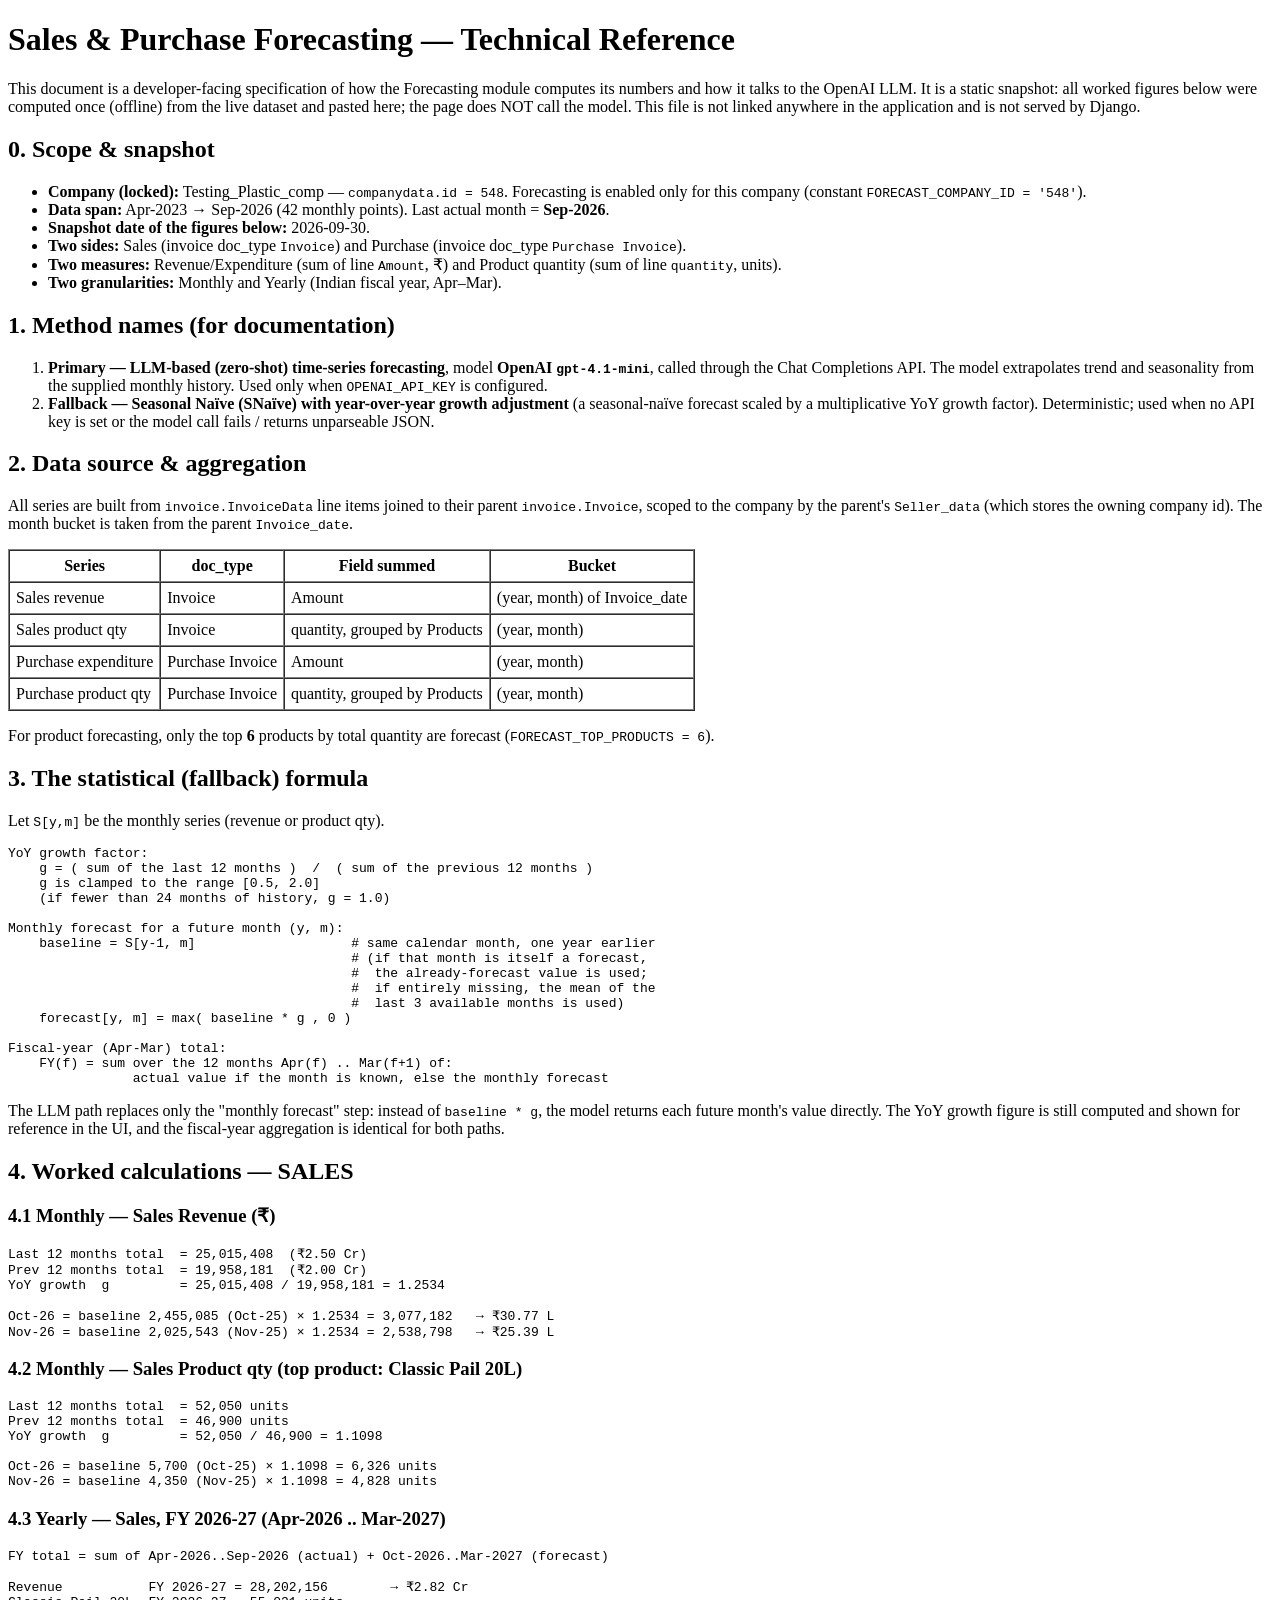
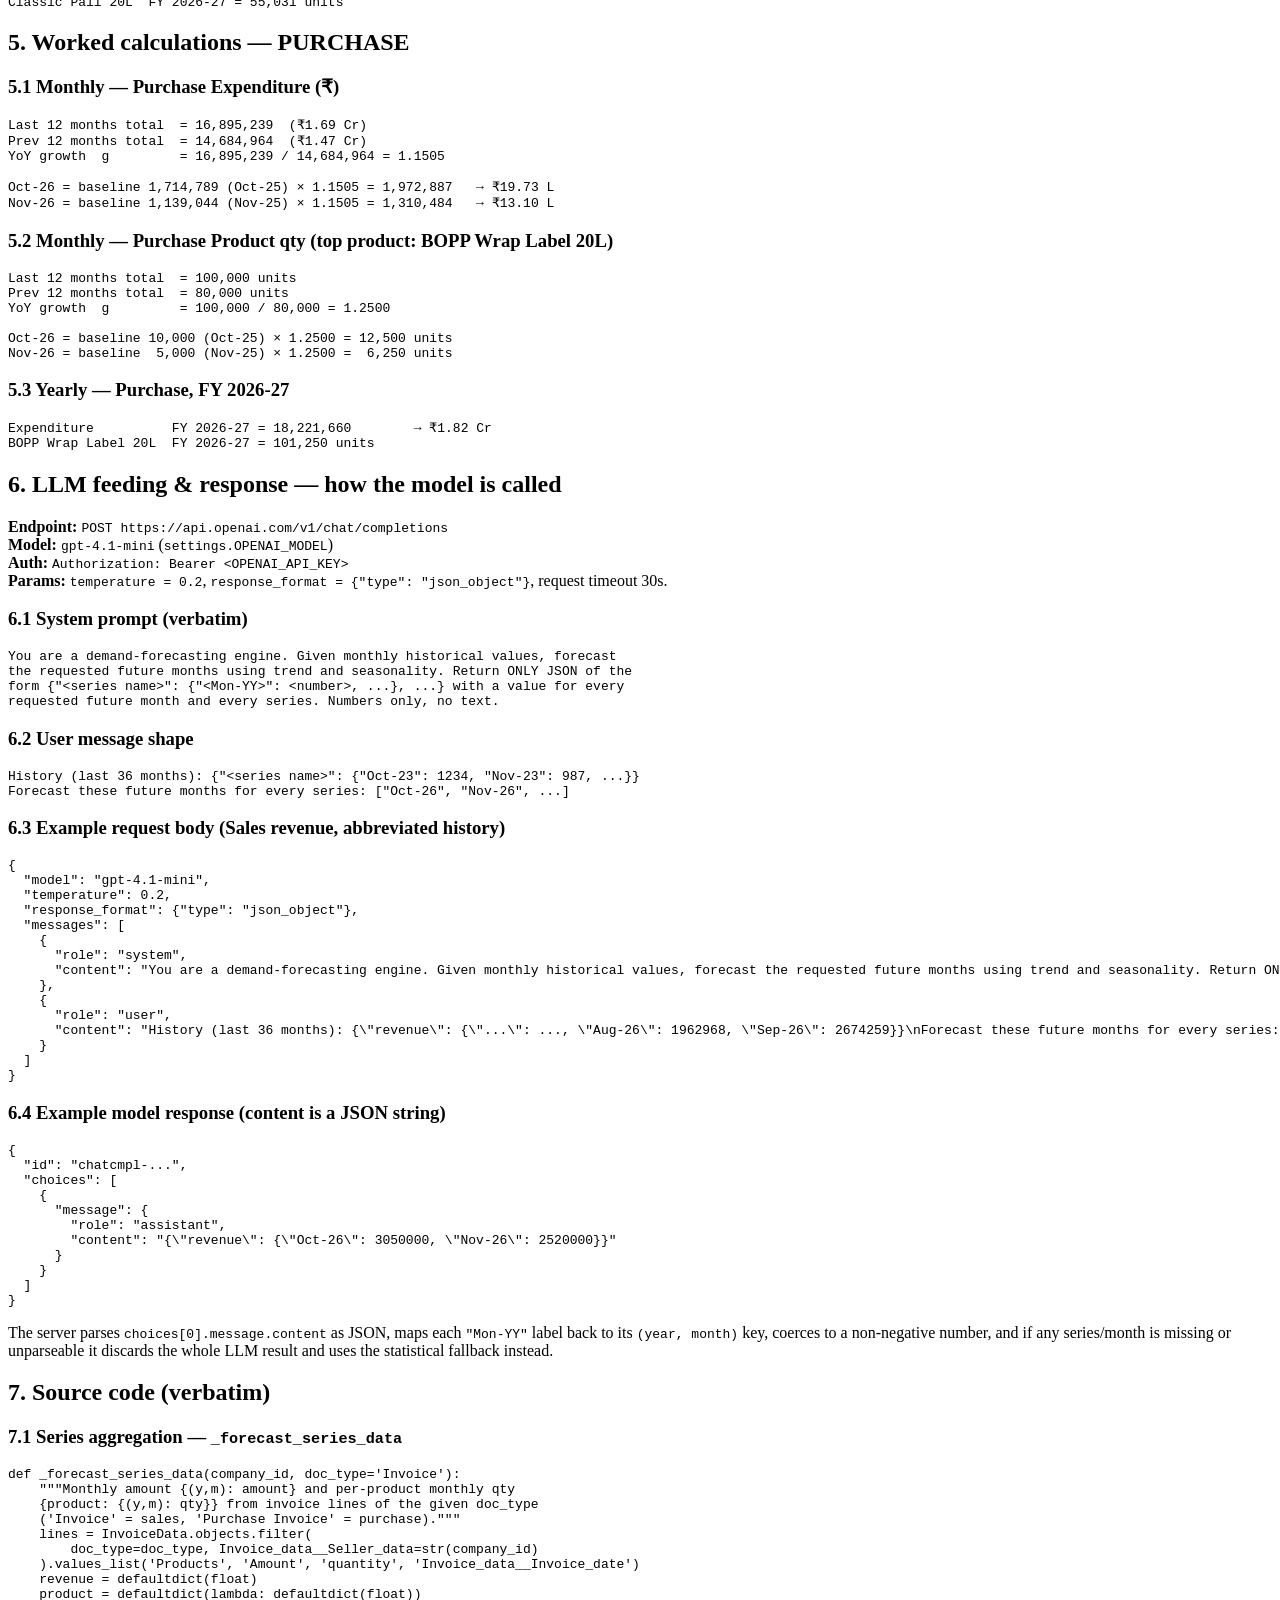
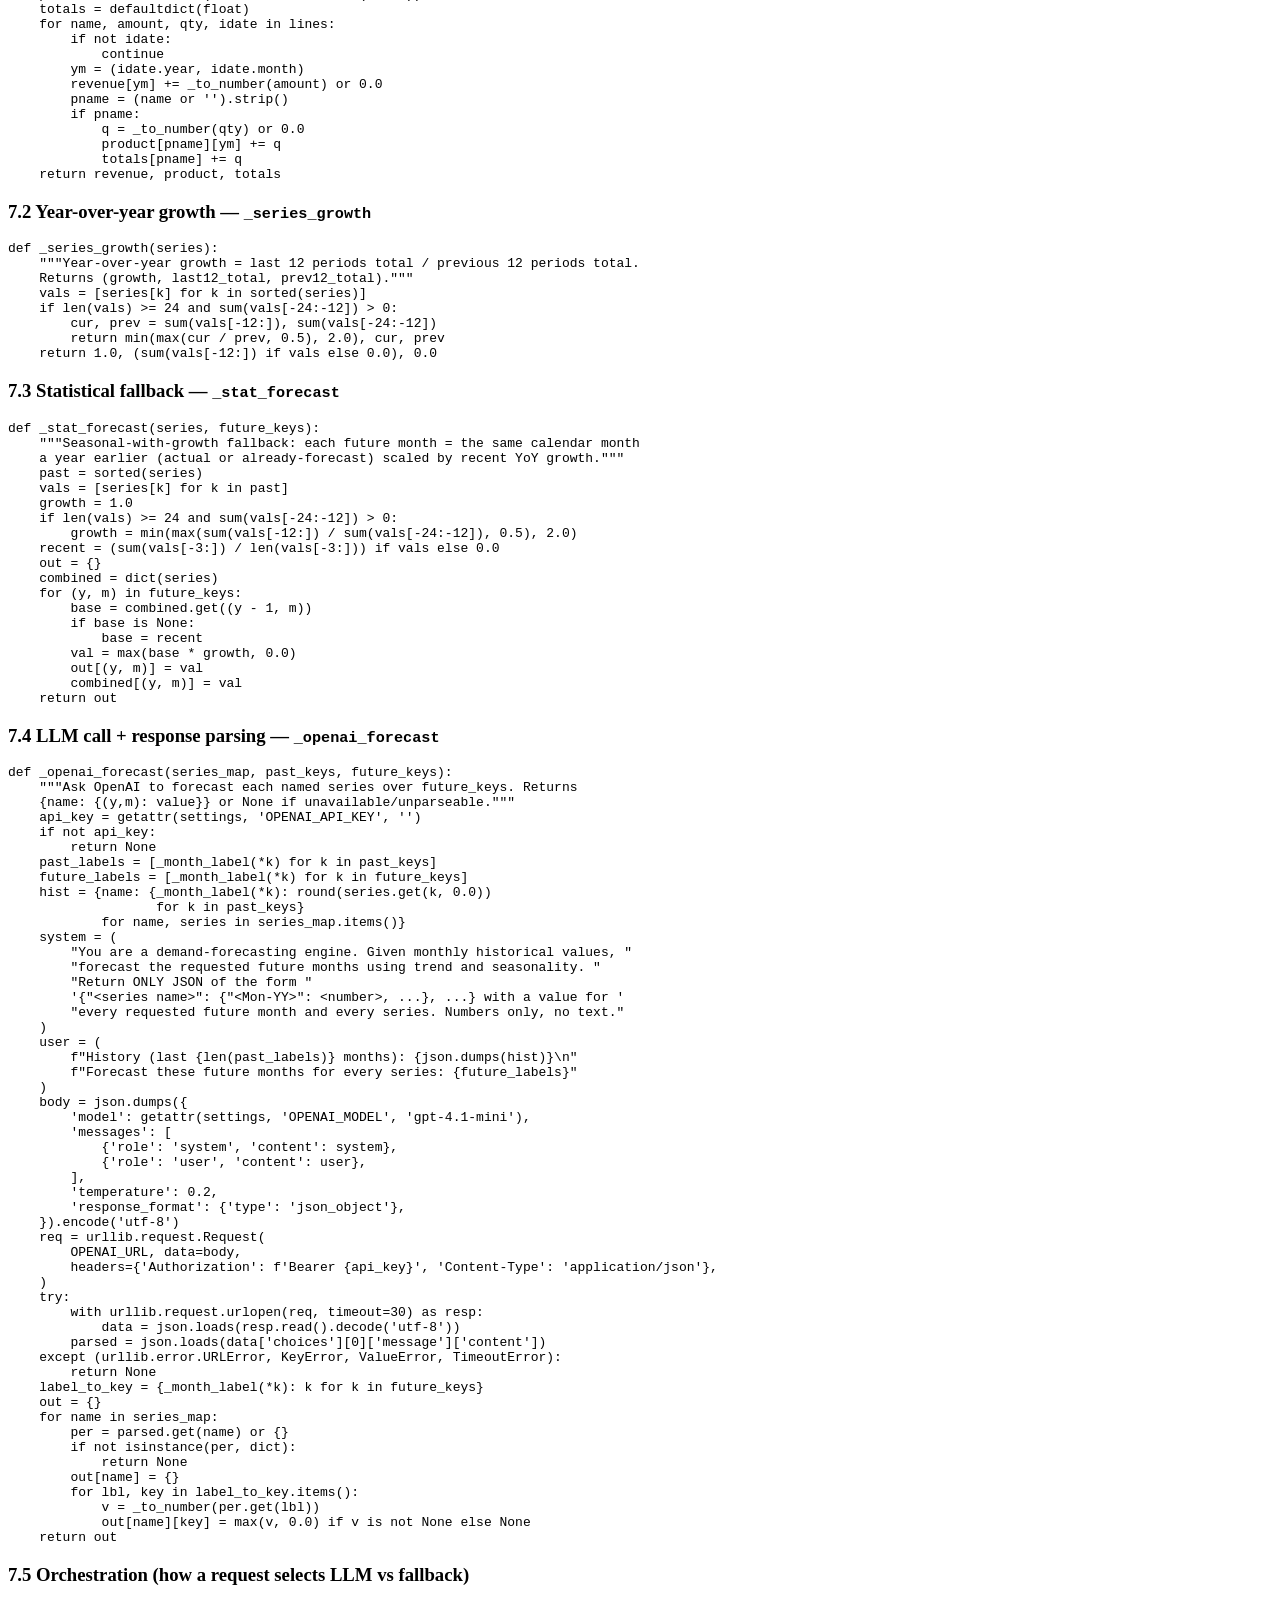
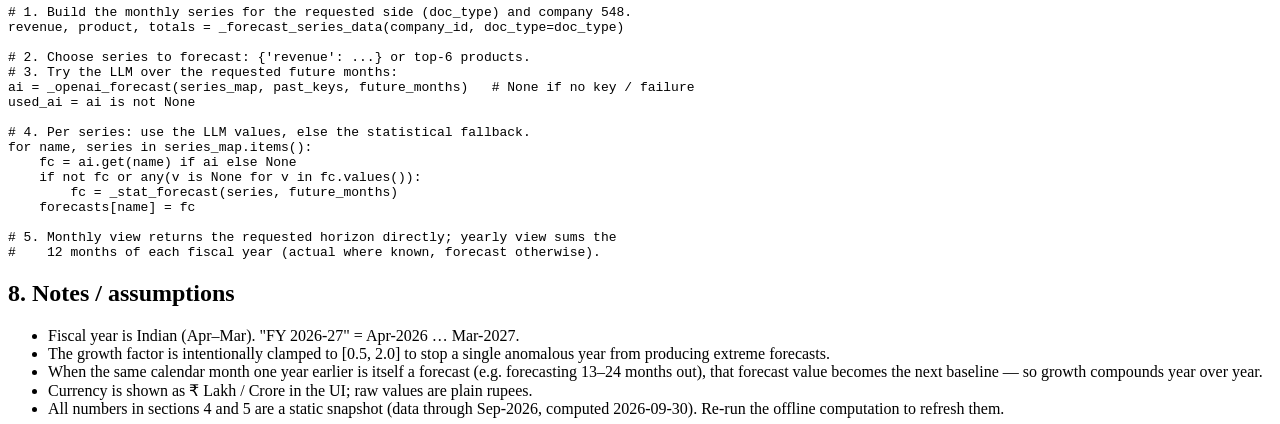
<file: calculation.html>
<!doctype html>
<html lang="en">
<head>
<meta charset="utf-8">
<title>Sales &amp; Purchase Forecasting — Calculation &amp; Implementation Reference</title>
</head>
<body>

<h1>Sales &amp; Purchase Forecasting — Technical Reference</h1>

<p>
This document is a developer-facing specification of how the Forecasting module
computes its numbers and how it talks to the OpenAI LLM. It is a static snapshot:
all worked figures below were computed once (offline) from the live dataset and
pasted here; the page does NOT call the model. This file is not linked anywhere
in the application and is not served by Django.
</p>

<h2>0. Scope &amp; snapshot</h2>
<ul>
<li><b>Company (locked):</b> Testing_Plastic_comp — <code>companydata.id = 548</code>. Forecasting is enabled only for this company (constant <code>FORECAST_COMPANY_ID = '548'</code>).</li>
<li><b>Data span:</b> Apr-2023 &rarr; Sep-2026 (42 monthly points). Last actual month = <b>Sep-2026</b>.</li>
<li><b>Snapshot date of the figures below:</b> 2026-09-30.</li>
<li><b>Two sides:</b> Sales (invoice doc_type <code>Invoice</code>) and Purchase (invoice doc_type <code>Purchase Invoice</code>).</li>
<li><b>Two measures:</b> Revenue/Expenditure (sum of line <code>Amount</code>, ₹) and Product quantity (sum of line <code>quantity</code>, units).</li>
<li><b>Two granularities:</b> Monthly and Yearly (Indian fiscal year, Apr&ndash;Mar).</li>
</ul>

<h2>1. Method names (for documentation)</h2>
<ol>
<li><b>Primary — LLM-based (zero-shot) time-series forecasting</b>, model <b>OpenAI <code>gpt-4.1-mini</code></b>, called through the Chat Completions API. The model extrapolates trend and seasonality from the supplied monthly history. Used only when <code>OPENAI_API_KEY</code> is configured.</li>
<li><b>Fallback — Seasonal Naïve (SNaïve) with year-over-year growth adjustment</b> (a seasonal-naïve forecast scaled by a multiplicative YoY growth factor). Deterministic; used when no API key is set or the model call fails / returns unparseable JSON.</li>
</ol>

<h2>2. Data source &amp; aggregation</h2>
<p>
All series are built from <code>invoice.InvoiceData</code> line items joined to their
parent <code>invoice.Invoice</code>, scoped to the company by the parent's
<code>Seller_data</code> (which stores the owning company id). The month bucket is
taken from the parent <code>Invoice_date</code>.
</p>
<table border="1" cellpadding="6" cellspacing="0">
<tr><th>Series</th><th>doc_type</th><th>Field summed</th><th>Bucket</th></tr>
<tr><td>Sales revenue</td><td>Invoice</td><td>Amount</td><td>(year, month) of Invoice_date</td></tr>
<tr><td>Sales product qty</td><td>Invoice</td><td>quantity, grouped by Products</td><td>(year, month)</td></tr>
<tr><td>Purchase expenditure</td><td>Purchase Invoice</td><td>Amount</td><td>(year, month)</td></tr>
<tr><td>Purchase product qty</td><td>Purchase Invoice</td><td>quantity, grouped by Products</td><td>(year, month)</td></tr>
</table>
<p>For product forecasting, only the top <b>6</b> products by total quantity are forecast (<code>FORECAST_TOP_PRODUCTS = 6</code>).</p>

<h2>3. The statistical (fallback) formula</h2>
<p>Let <code>S[y,m]</code> be the monthly series (revenue or product qty).</p>
<pre>
YoY growth factor:
    g = ( sum of the last 12 months )  /  ( sum of the previous 12 months )
    g is clamped to the range [0.5, 2.0]
    (if fewer than 24 months of history, g = 1.0)

Monthly forecast for a future month (y, m):
    baseline = S[y-1, m]                    # same calendar month, one year earlier
                                            # (if that month is itself a forecast,
                                            #  the already-forecast value is used;
                                            #  if entirely missing, the mean of the
                                            #  last 3 available months is used)
    forecast[y, m] = max( baseline * g , 0 )

Fiscal-year (Apr-Mar) total:
    FY(f) = sum over the 12 months Apr(f) .. Mar(f+1) of:
                actual value if the month is known, else the monthly forecast
</pre>
<p>
The LLM path replaces only the "monthly forecast" step: instead of
<code>baseline * g</code>, the model returns each future month's value directly.
The YoY growth figure is still computed and shown for reference in the UI, and
the fiscal-year aggregation is identical for both paths.
</p>

<h2>4. Worked calculations — SALES</h2>

<h3>4.1 Monthly — Sales Revenue (₹)</h3>
<pre>
Last 12 months total  = 25,015,408  (₹2.50 Cr)
Prev 12 months total  = 19,958,181  (₹2.00 Cr)
YoY growth  g         = 25,015,408 / 19,958,181 = 1.2534

Oct-26 = baseline 2,455,085 (Oct-25) × 1.2534 = 3,077,182   → ₹30.77 L
Nov-26 = baseline 2,025,543 (Nov-25) × 1.2534 = 2,538,798   → ₹25.39 L
</pre>

<h3>4.2 Monthly — Sales Product qty (top product: Classic Pail 20L)</h3>
<pre>
Last 12 months total  = 52,050 units
Prev 12 months total  = 46,900 units
YoY growth  g         = 52,050 / 46,900 = 1.1098

Oct-26 = baseline 5,700 (Oct-25) × 1.1098 = 6,326 units
Nov-26 = baseline 4,350 (Nov-25) × 1.1098 = 4,828 units
</pre>

<h3>4.3 Yearly — Sales, FY 2026-27 (Apr-2026 .. Mar-2027)</h3>
<pre>
FY total = sum of Apr-2026..Sep-2026 (actual) + Oct-2026..Mar-2027 (forecast)

Revenue           FY 2026-27 = 28,202,156        → ₹2.82 Cr
Classic Pail 20L  FY 2026-27 = 55,031 units
</pre>

<h2>5. Worked calculations — PURCHASE</h2>

<h3>5.1 Monthly — Purchase Expenditure (₹)</h3>
<pre>
Last 12 months total  = 16,895,239  (₹1.69 Cr)
Prev 12 months total  = 14,684,964  (₹1.47 Cr)
YoY growth  g         = 16,895,239 / 14,684,964 = 1.1505

Oct-26 = baseline 1,714,789 (Oct-25) × 1.1505 = 1,972,887   → ₹19.73 L
Nov-26 = baseline 1,139,044 (Nov-25) × 1.1505 = 1,310,484   → ₹13.10 L
</pre>

<h3>5.2 Monthly — Purchase Product qty (top product: BOPP Wrap Label 20L)</h3>
<pre>
Last 12 months total  = 100,000 units
Prev 12 months total  = 80,000 units
YoY growth  g         = 100,000 / 80,000 = 1.2500

Oct-26 = baseline 10,000 (Oct-25) × 1.2500 = 12,500 units
Nov-26 = baseline  5,000 (Nov-25) × 1.2500 =  6,250 units
</pre>

<h3>5.3 Yearly — Purchase, FY 2026-27</h3>
<pre>
Expenditure          FY 2026-27 = 18,221,660        → ₹1.82 Cr
BOPP Wrap Label 20L  FY 2026-27 = 101,250 units
</pre>

<h2>6. LLM feeding &amp; response — how the model is called</h2>

<p><b>Endpoint:</b> <code>POST https://api.openai.com/v1/chat/completions</code><br>
<b>Model:</b> <code>gpt-4.1-mini</code> (<code>settings.OPENAI_MODEL</code>)<br>
<b>Auth:</b> <code>Authorization: Bearer &lt;OPENAI_API_KEY&gt;</code><br>
<b>Params:</b> <code>temperature = 0.2</code>, <code>response_format = {"type": "json_object"}</code>, request timeout 30s.</p>

<h3>6.1 System prompt (verbatim)</h3>
<pre>
You are a demand-forecasting engine. Given monthly historical values, forecast
the requested future months using trend and seasonality. Return ONLY JSON of the
form {"&lt;series name&gt;": {"&lt;Mon-YY&gt;": &lt;number&gt;, ...}, ...} with a value for every
requested future month and every series. Numbers only, no text.
</pre>

<h3>6.2 User message shape</h3>
<pre>
History (last 36 months): {"&lt;series name&gt;": {"Oct-23": 1234, "Nov-23": 987, ...}}
Forecast these future months for every series: ["Oct-26", "Nov-26", ...]
</pre>

<h3>6.3 Example request body (Sales revenue, abbreviated history)</h3>
<pre>
{
  "model": "gpt-4.1-mini",
  "temperature": 0.2,
  "response_format": {"type": "json_object"},
  "messages": [
    {
      "role": "system",
      "content": "You are a demand-forecasting engine. Given monthly historical values, forecast the requested future months using trend and seasonality. Return ONLY JSON ... Numbers only, no text."
    },
    {
      "role": "user",
      "content": "History (last 36 months): {\"revenue\": {\"...\": ..., \"Aug-26\": 1962968, \"Sep-26\": 2674259}}\nForecast these future months for every series: [\"Oct-26\", \"Nov-26\"]"
    }
  ]
}
</pre>

<h3>6.4 Example model response (content is a JSON string)</h3>
<pre>
{
  "id": "chatcmpl-...",
  "choices": [
    {
      "message": {
        "role": "assistant",
        "content": "{\"revenue\": {\"Oct-26\": 3050000, \"Nov-26\": 2520000}}"
      }
    }
  ]
}
</pre>
<p>
The server parses <code>choices[0].message.content</code> as JSON, maps each
<code>"Mon-YY"</code> label back to its <code>(year, month)</code> key, coerces to a
non-negative number, and if any series/month is missing or unparseable it discards
the whole LLM result and uses the statistical fallback instead.
</p>

<h2>7. Source code (verbatim)</h2>

<h3>7.1 Series aggregation — <code>_forecast_series_data</code></h3>
<pre>
def _forecast_series_data(company_id, doc_type='Invoice'):
    """Monthly amount {(y,m): amount} and per-product monthly qty
    {product: {(y,m): qty}} from invoice lines of the given doc_type
    ('Invoice' = sales, 'Purchase Invoice' = purchase)."""
    lines = InvoiceData.objects.filter(
        doc_type=doc_type, Invoice_data__Seller_data=str(company_id)
    ).values_list('Products', 'Amount', 'quantity', 'Invoice_data__Invoice_date')
    revenue = defaultdict(float)
    product = defaultdict(lambda: defaultdict(float))
    totals = defaultdict(float)
    for name, amount, qty, idate in lines:
        if not idate:
            continue
        ym = (idate.year, idate.month)
        revenue[ym] += _to_number(amount) or 0.0
        pname = (name or '').strip()
        if pname:
            q = _to_number(qty) or 0.0
            product[pname][ym] += q
            totals[pname] += q
    return revenue, product, totals
</pre>

<h3>7.2 Year-over-year growth — <code>_series_growth</code></h3>
<pre>
def _series_growth(series):
    """Year-over-year growth = last 12 periods total / previous 12 periods total.
    Returns (growth, last12_total, prev12_total)."""
    vals = [series[k] for k in sorted(series)]
    if len(vals) &gt;= 24 and sum(vals[-24:-12]) &gt; 0:
        cur, prev = sum(vals[-12:]), sum(vals[-24:-12])
        return min(max(cur / prev, 0.5), 2.0), cur, prev
    return 1.0, (sum(vals[-12:]) if vals else 0.0), 0.0
</pre>

<h3>7.3 Statistical fallback — <code>_stat_forecast</code></h3>
<pre>
def _stat_forecast(series, future_keys):
    """Seasonal-with-growth fallback: each future month = the same calendar month
    a year earlier (actual or already-forecast) scaled by recent YoY growth."""
    past = sorted(series)
    vals = [series[k] for k in past]
    growth = 1.0
    if len(vals) &gt;= 24 and sum(vals[-24:-12]) &gt; 0:
        growth = min(max(sum(vals[-12:]) / sum(vals[-24:-12]), 0.5), 2.0)
    recent = (sum(vals[-3:]) / len(vals[-3:])) if vals else 0.0
    out = {}
    combined = dict(series)
    for (y, m) in future_keys:
        base = combined.get((y - 1, m))
        if base is None:
            base = recent
        val = max(base * growth, 0.0)
        out[(y, m)] = val
        combined[(y, m)] = val
    return out
</pre>

<h3>7.4 LLM call + response parsing — <code>_openai_forecast</code></h3>
<pre>
def _openai_forecast(series_map, past_keys, future_keys):
    """Ask OpenAI to forecast each named series over future_keys. Returns
    {name: {(y,m): value}} or None if unavailable/unparseable."""
    api_key = getattr(settings, 'OPENAI_API_KEY', '')
    if not api_key:
        return None
    past_labels = [_month_label(*k) for k in past_keys]
    future_labels = [_month_label(*k) for k in future_keys]
    hist = {name: {_month_label(*k): round(series.get(k, 0.0))
                   for k in past_keys}
            for name, series in series_map.items()}
    system = (
        "You are a demand-forecasting engine. Given monthly historical values, "
        "forecast the requested future months using trend and seasonality. "
        "Return ONLY JSON of the form "
        '{"&lt;series name&gt;": {"&lt;Mon-YY&gt;": &lt;number&gt;, ...}, ...} with a value for '
        "every requested future month and every series. Numbers only, no text."
    )
    user = (
        f"History (last {len(past_labels)} months): {json.dumps(hist)}\n"
        f"Forecast these future months for every series: {future_labels}"
    )
    body = json.dumps({
        'model': getattr(settings, 'OPENAI_MODEL', 'gpt-4.1-mini'),
        'messages': [
            {'role': 'system', 'content': system},
            {'role': 'user', 'content': user},
        ],
        'temperature': 0.2,
        'response_format': {'type': 'json_object'},
    }).encode('utf-8')
    req = urllib.request.Request(
        OPENAI_URL, data=body,
        headers={'Authorization': f'Bearer {api_key}', 'Content-Type': 'application/json'},
    )
    try:
        with urllib.request.urlopen(req, timeout=30) as resp:
            data = json.loads(resp.read().decode('utf-8'))
        parsed = json.loads(data['choices'][0]['message']['content'])
    except (urllib.error.URLError, KeyError, ValueError, TimeoutError):
        return None
    label_to_key = {_month_label(*k): k for k in future_keys}
    out = {}
    for name in series_map:
        per = parsed.get(name) or {}
        if not isinstance(per, dict):
            return None
        out[name] = {}
        for lbl, key in label_to_key.items():
            v = _to_number(per.get(lbl))
            out[name][key] = max(v, 0.0) if v is not None else None
    return out
</pre>

<h3>7.5 Orchestration (how a request selects LLM vs fallback)</h3>
<pre>
# 1. Build the monthly series for the requested side (doc_type) and company 548.
revenue, product, totals = _forecast_series_data(company_id, doc_type=doc_type)

# 2. Choose series to forecast: {'revenue': ...} or top-6 products.
# 3. Try the LLM over the requested future months:
ai = _openai_forecast(series_map, past_keys, future_months)   # None if no key / failure
used_ai = ai is not None

# 4. Per series: use the LLM values, else the statistical fallback.
for name, series in series_map.items():
    fc = ai.get(name) if ai else None
    if not fc or any(v is None for v in fc.values()):
        fc = _stat_forecast(series, future_months)
    forecasts[name] = fc

# 5. Monthly view returns the requested horizon directly; yearly view sums the
#    12 months of each fiscal year (actual where known, forecast otherwise).
</pre>

<h2>8. Notes / assumptions</h2>
<ul>
<li>Fiscal year is Indian (Apr&ndash;Mar). "FY 2026-27" = Apr-2026 &hellip; Mar-2027.</li>
<li>The growth factor is intentionally clamped to [0.5, 2.0] to stop a single anomalous year from producing extreme forecasts.</li>
<li>When the same calendar month one year earlier is itself a forecast (e.g. forecasting 13&ndash;24 months out), that forecast value becomes the next baseline — so growth compounds year over year.</li>
<li>Currency is shown as ₹ Lakh / Crore in the UI; raw values are plain rupees.</li>
<li>All numbers in sections 4 and 5 are a static snapshot (data through Sep-2026, computed 2026-09-30). Re-run the offline computation to refresh them.</li>
</ul>

</body>
</html>
</file>
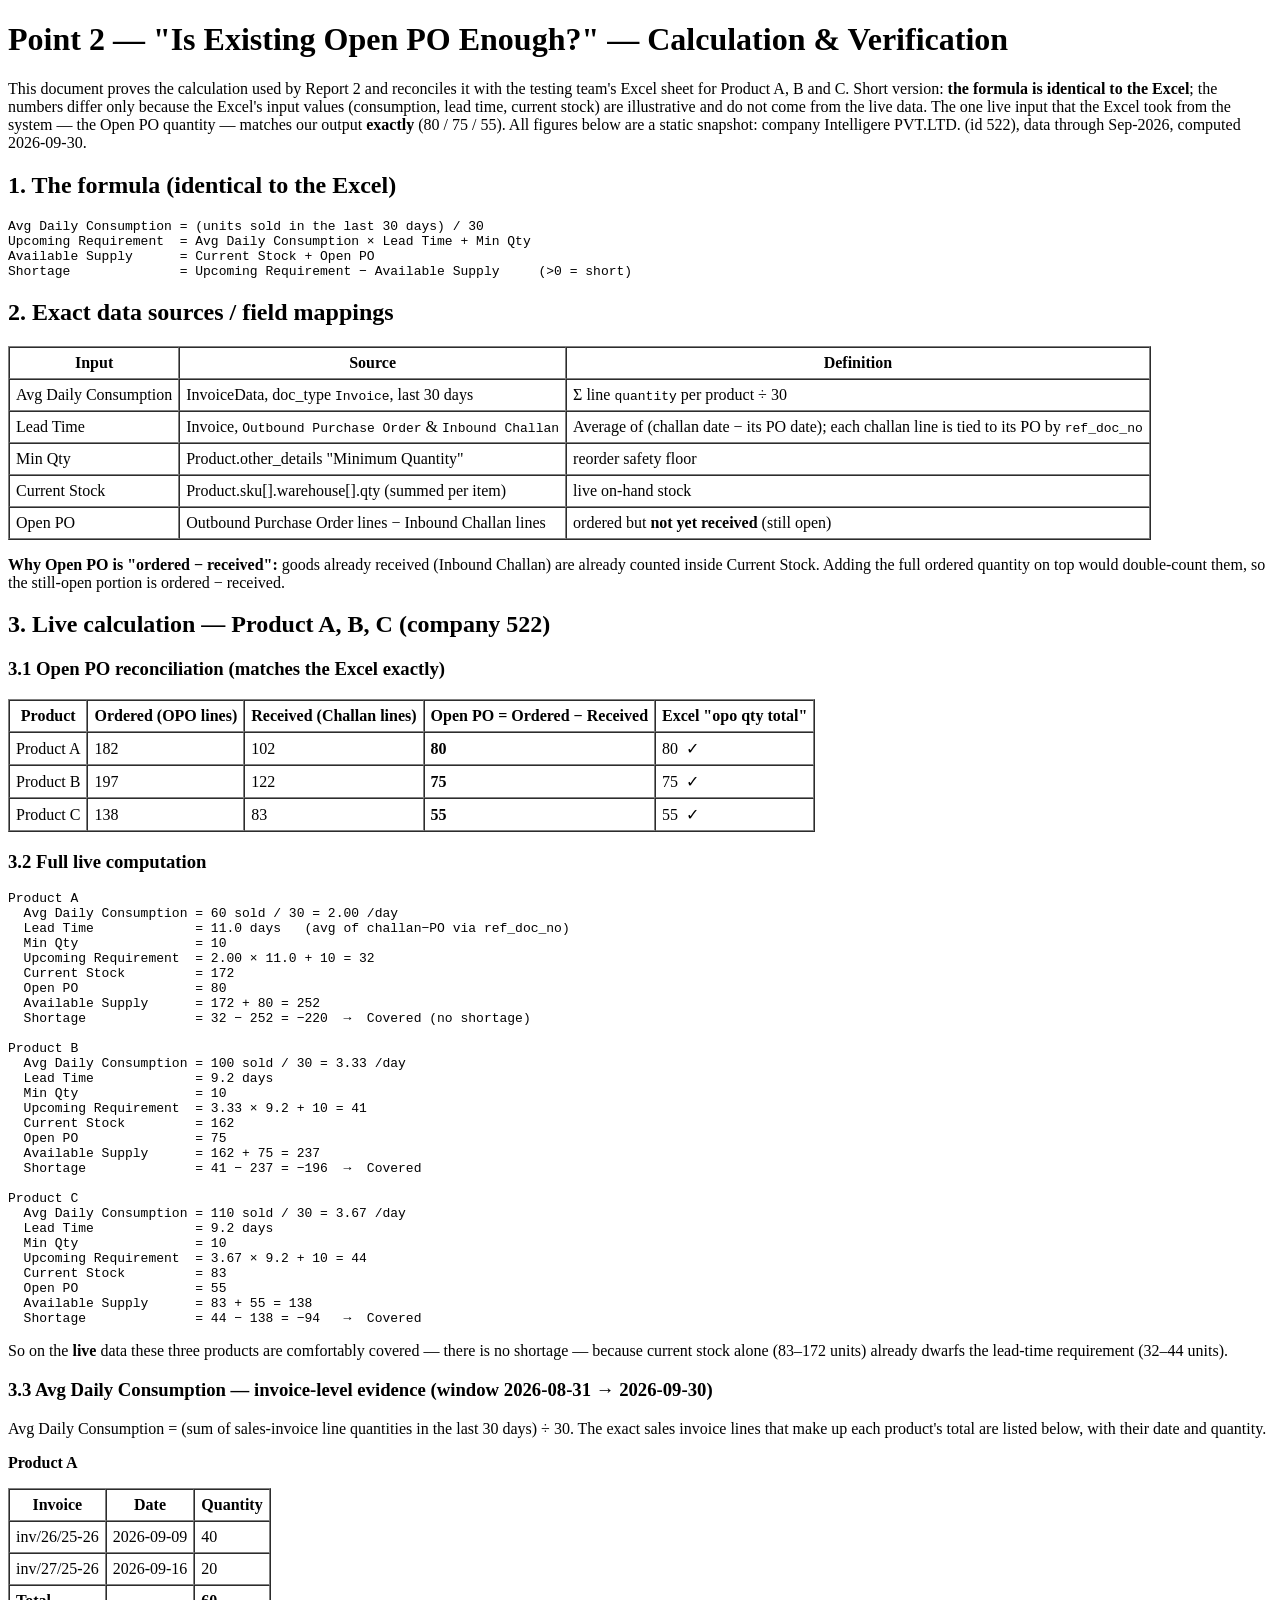
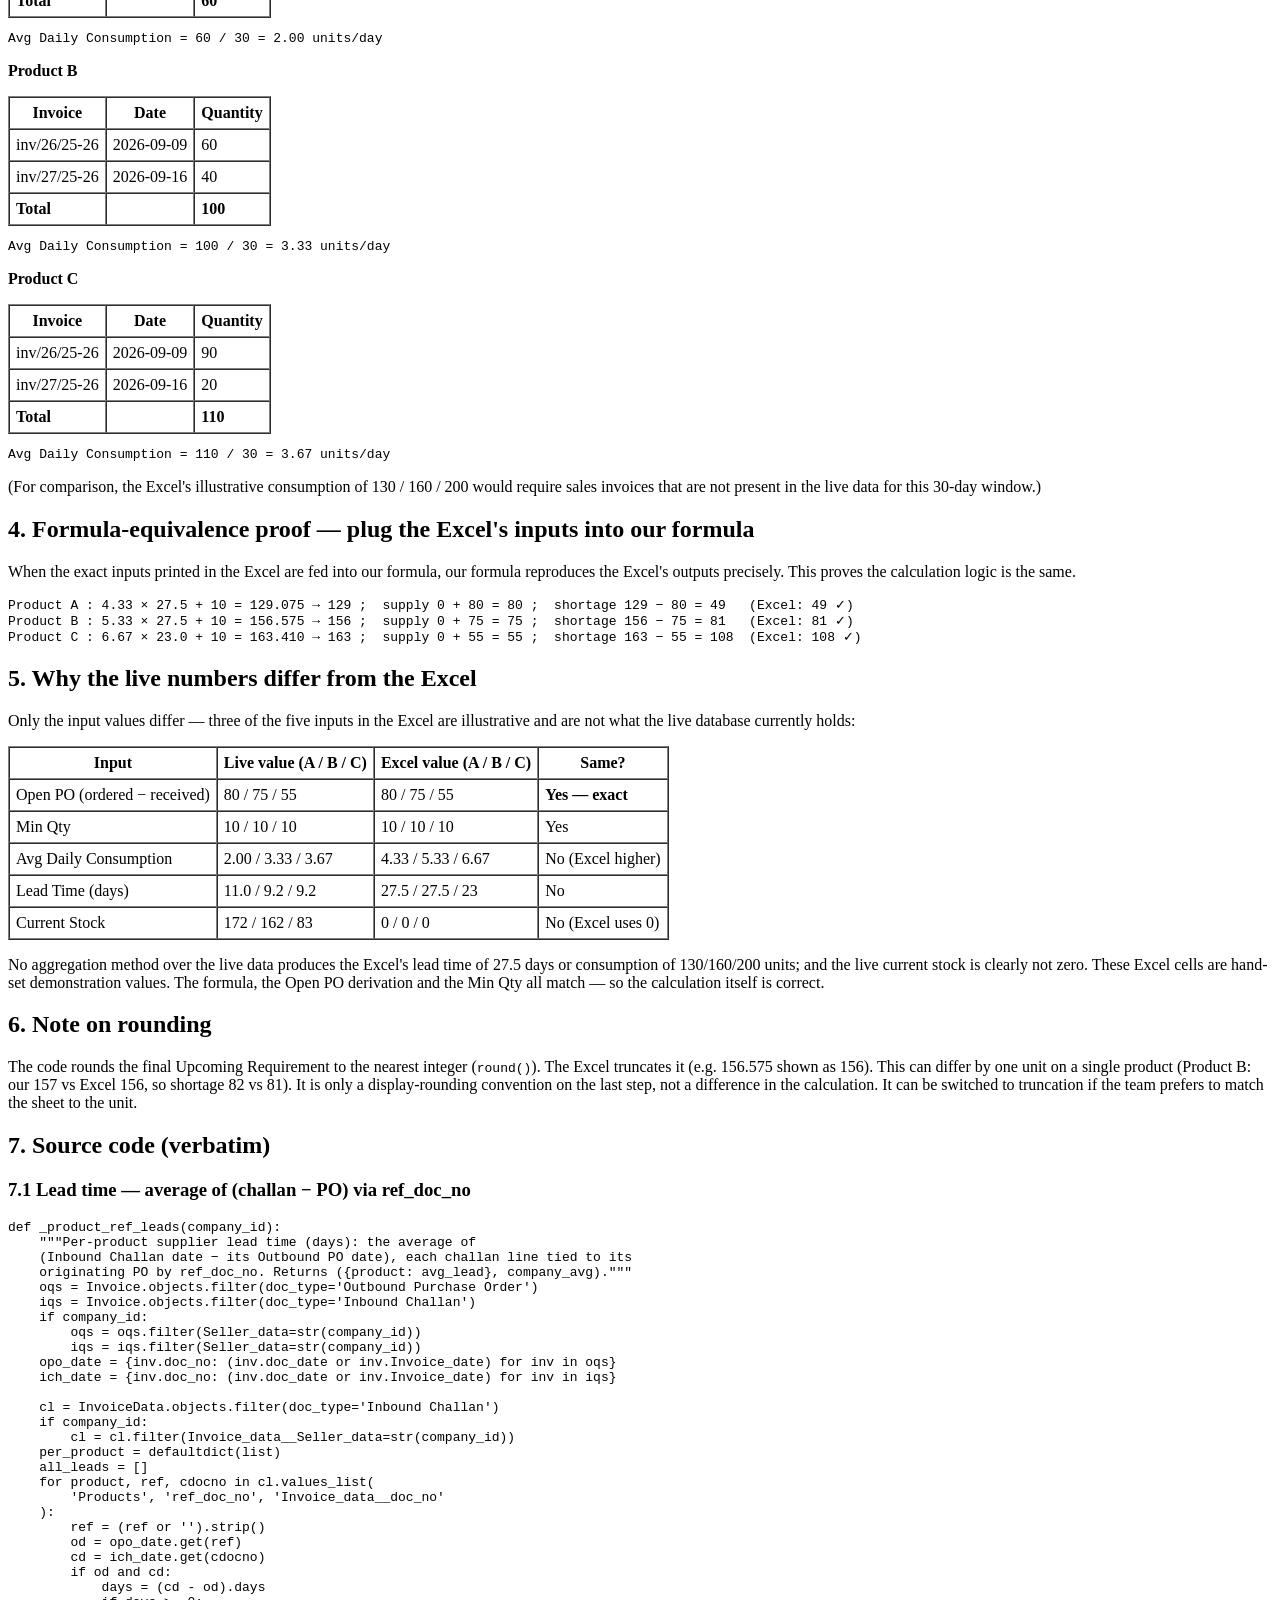
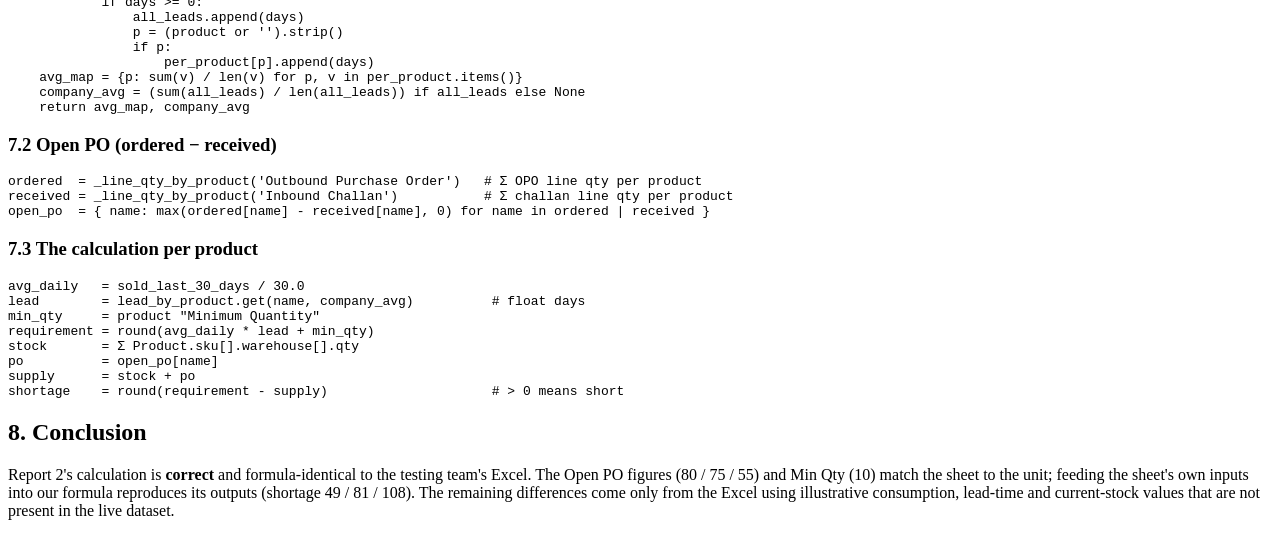
<file: calculation_point2.html>
<!doctype html>
<html lang="en">
<head>
<meta charset="utf-8">
<title>Point 2 — Is Existing Open PO Enough? — Calculation Proof</title>
</head>
<body>

<h1>Point 2 — "Is Existing Open PO Enough?" — Calculation &amp; Verification</h1>

<p>
This document proves the calculation used by Report 2 and reconciles it with the
testing team's Excel sheet for Product A, B and C. Short version: <b>the formula
is identical to the Excel</b>; the numbers differ only because the Excel's input
values (consumption, lead time, current stock) are illustrative and do not come
from the live data. The one live input that the Excel took from the system — the
Open PO quantity — matches our output <b>exactly</b> (80 / 75 / 55). All figures
below are a static snapshot: company Intelligere PVT.LTD. (id 522), data through
Sep-2026, computed 2026-09-30.
</p>

<h2>1. The formula (identical to the Excel)</h2>
<pre>
Avg Daily Consumption = (units sold in the last 30 days) / 30
Upcoming Requirement  = Avg Daily Consumption × Lead Time + Min Qty
Available Supply      = Current Stock + Open PO
Shortage              = Upcoming Requirement − Available Supply     (>0 = short)
</pre>

<h2>2. Exact data sources / field mappings</h2>
<table border="1" cellpadding="6" cellspacing="0">
<tr><th>Input</th><th>Source</th><th>Definition</th></tr>
<tr><td>Avg Daily Consumption</td><td>InvoiceData, doc_type <code>Invoice</code>, last 30 days</td><td>Σ line <code>quantity</code> per product ÷ 30</td></tr>
<tr><td>Lead Time</td><td>Invoice, <code>Outbound Purchase Order</code> &amp; <code>Inbound Challan</code></td><td>Average of (challan date − its PO date); each challan line is tied to its PO by <code>ref_doc_no</code></td></tr>
<tr><td>Min Qty</td><td>Product.other_details "Minimum Quantity"</td><td>reorder safety floor</td></tr>
<tr><td>Current Stock</td><td>Product.sku[].warehouse[].qty (summed per item)</td><td>live on-hand stock</td></tr>
<tr><td>Open PO</td><td>Outbound Purchase Order lines − Inbound Challan lines</td><td>ordered but <b>not yet received</b> (still open)</td></tr>
</table>

<p><b>Why Open PO is "ordered − received":</b> goods already received (Inbound Challan)
are already counted inside Current Stock. Adding the full ordered quantity on top
would double-count them, so the still-open portion is ordered − received.</p>

<h2>3. Live calculation — Product A, B, C (company 522)</h2>

<h3>3.1 Open PO reconciliation (matches the Excel exactly)</h3>
<table border="1" cellpadding="6" cellspacing="0">
<tr><th>Product</th><th>Ordered (OPO lines)</th><th>Received (Challan lines)</th><th>Open PO = Ordered − Received</th><th>Excel "opo qty total"</th></tr>
<tr><td>Product A</td><td>182</td><td>102</td><td><b>80</b></td><td>80 &nbsp;✓</td></tr>
<tr><td>Product B</td><td>197</td><td>122</td><td><b>75</b></td><td>75 &nbsp;✓</td></tr>
<tr><td>Product C</td><td>138</td><td>83</td><td><b>55</b></td><td>55 &nbsp;✓</td></tr>
</table>

<h3>3.2 Full live computation</h3>
<pre>
Product A
  Avg Daily Consumption = 60 sold / 30 = 2.00 /day
  Lead Time             = 11.0 days   (avg of challan−PO via ref_doc_no)
  Min Qty               = 10
  Upcoming Requirement  = 2.00 × 11.0 + 10 = 32
  Current Stock         = 172
  Open PO               = 80
  Available Supply      = 172 + 80 = 252
  Shortage              = 32 − 252 = −220  →  Covered (no shortage)

Product B
  Avg Daily Consumption = 100 sold / 30 = 3.33 /day
  Lead Time             = 9.2 days
  Min Qty               = 10
  Upcoming Requirement  = 3.33 × 9.2 + 10 = 41
  Current Stock         = 162
  Open PO               = 75
  Available Supply      = 162 + 75 = 237
  Shortage              = 41 − 237 = −196  →  Covered

Product C
  Avg Daily Consumption = 110 sold / 30 = 3.67 /day
  Lead Time             = 9.2 days
  Min Qty               = 10
  Upcoming Requirement  = 3.67 × 9.2 + 10 = 44
  Current Stock         = 83
  Open PO               = 55
  Available Supply      = 83 + 55 = 138
  Shortage              = 44 − 138 = −94   →  Covered
</pre>

<p>
So on the <b>live</b> data these three products are comfortably covered — there is
no shortage — because current stock alone (83–172 units) already dwarfs the
lead-time requirement (32–44 units).
</p>

<h3>3.3 Avg Daily Consumption — invoice-level evidence (window 2026-08-31 → 2026-09-30)</h3>
<p>
Avg Daily Consumption = (sum of sales-invoice line quantities in the last 30 days)
÷ 30. The exact sales invoice lines that make up each product's total are listed
below, with their date and quantity.
</p>

<p><b>Product A</b></p>
<table border="1" cellpadding="6" cellspacing="0">
<tr><th>Invoice</th><th>Date</th><th>Quantity</th></tr>
<tr><td>inv/26/25-26</td><td>2026-09-09</td><td>40</td></tr>
<tr><td>inv/27/25-26</td><td>2026-09-16</td><td>20</td></tr>
<tr><td><b>Total</b></td><td></td><td><b>60</b></td></tr>
</table>
<pre>Avg Daily Consumption = 60 / 30 = 2.00 units/day</pre>

<p><b>Product B</b></p>
<table border="1" cellpadding="6" cellspacing="0">
<tr><th>Invoice</th><th>Date</th><th>Quantity</th></tr>
<tr><td>inv/26/25-26</td><td>2026-09-09</td><td>60</td></tr>
<tr><td>inv/27/25-26</td><td>2026-09-16</td><td>40</td></tr>
<tr><td><b>Total</b></td><td></td><td><b>100</b></td></tr>
</table>
<pre>Avg Daily Consumption = 100 / 30 = 3.33 units/day</pre>

<p><b>Product C</b></p>
<table border="1" cellpadding="6" cellspacing="0">
<tr><th>Invoice</th><th>Date</th><th>Quantity</th></tr>
<tr><td>inv/26/25-26</td><td>2026-09-09</td><td>90</td></tr>
<tr><td>inv/27/25-26</td><td>2026-09-16</td><td>20</td></tr>
<tr><td><b>Total</b></td><td></td><td><b>110</b></td></tr>
</table>
<pre>Avg Daily Consumption = 110 / 30 = 3.67 units/day</pre>

<p>
(For comparison, the Excel's illustrative consumption of 130 / 160 / 200 would
require sales invoices that are not present in the live data for this 30-day
window.)
</p>

<h2>4. Formula-equivalence proof — plug the Excel's inputs into our formula</h2>
<p>
When the exact inputs printed in the Excel are fed into our formula, our formula
reproduces the Excel's outputs precisely. This proves the calculation logic is the
same.
</p>
<pre>
Product A : 4.33 × 27.5 + 10 = 129.075 → 129 ;  supply 0 + 80 = 80 ;  shortage 129 − 80 = 49   (Excel: 49 ✓)
Product B : 5.33 × 27.5 + 10 = 156.575 → 156 ;  supply 0 + 75 = 75 ;  shortage 156 − 75 = 81   (Excel: 81 ✓)
Product C : 6.67 × 23.0 + 10 = 163.410 → 163 ;  supply 0 + 55 = 55 ;  shortage 163 − 55 = 108  (Excel: 108 ✓)
</pre>

<h2>5. Why the live numbers differ from the Excel</h2>
<p>
Only the input values differ — three of the five inputs in the Excel are
illustrative and are not what the live database currently holds:
</p>
<table border="1" cellpadding="6" cellspacing="0">
<tr><th>Input</th><th>Live value (A / B / C)</th><th>Excel value (A / B / C)</th><th>Same?</th></tr>
<tr><td>Open PO (ordered − received)</td><td>80 / 75 / 55</td><td>80 / 75 / 55</td><td><b>Yes — exact</b></td></tr>
<tr><td>Min Qty</td><td>10 / 10 / 10</td><td>10 / 10 / 10</td><td>Yes</td></tr>
<tr><td>Avg Daily Consumption</td><td>2.00 / 3.33 / 3.67</td><td>4.33 / 5.33 / 6.67</td><td>No (Excel higher)</td></tr>
<tr><td>Lead Time (days)</td><td>11.0 / 9.2 / 9.2</td><td>27.5 / 27.5 / 23</td><td>No</td></tr>
<tr><td>Current Stock</td><td>172 / 162 / 83</td><td>0 / 0 / 0</td><td>No (Excel uses 0)</td></tr>
</table>
<p>
No aggregation method over the live data produces the Excel's lead time of 27.5
days or consumption of 130/160/200 units; and the live current stock is clearly
not zero. These Excel cells are hand-set demonstration values. The formula, the
Open PO derivation and the Min Qty all match — so the calculation itself is
correct.
</p>

<h2>6. Note on rounding</h2>
<p>
The code rounds the final Upcoming Requirement to the nearest integer
(<code>round()</code>). The Excel truncates it (e.g. 156.575 shown as 156). This
can differ by one unit on a single product (Product B: our 157 vs Excel 156, so
shortage 82 vs 81). It is only a display-rounding convention on the last step, not
a difference in the calculation. It can be switched to truncation if the team
prefers to match the sheet to the unit.
</p>

<h2>7. Source code (verbatim)</h2>

<h3>7.1 Lead time — average of (challan − PO) via ref_doc_no</h3>
<pre>
def _product_ref_leads(company_id):
    """Per-product supplier lead time (days): the average of
    (Inbound Challan date − its Outbound PO date), each challan line tied to its
    originating PO by ref_doc_no. Returns ({product: avg_lead}, company_avg)."""
    oqs = Invoice.objects.filter(doc_type='Outbound Purchase Order')
    iqs = Invoice.objects.filter(doc_type='Inbound Challan')
    if company_id:
        oqs = oqs.filter(Seller_data=str(company_id))
        iqs = iqs.filter(Seller_data=str(company_id))
    opo_date = {inv.doc_no: (inv.doc_date or inv.Invoice_date) for inv in oqs}
    ich_date = {inv.doc_no: (inv.doc_date or inv.Invoice_date) for inv in iqs}

    cl = InvoiceData.objects.filter(doc_type='Inbound Challan')
    if company_id:
        cl = cl.filter(Invoice_data__Seller_data=str(company_id))
    per_product = defaultdict(list)
    all_leads = []
    for product, ref, cdocno in cl.values_list(
        'Products', 'ref_doc_no', 'Invoice_data__doc_no'
    ):
        ref = (ref or '').strip()
        od = opo_date.get(ref)
        cd = ich_date.get(cdocno)
        if od and cd:
            days = (cd - od).days
            if days &gt;= 0:
                all_leads.append(days)
                p = (product or '').strip()
                if p:
                    per_product[p].append(days)
    avg_map = {p: sum(v) / len(v) for p, v in per_product.items()}
    company_avg = (sum(all_leads) / len(all_leads)) if all_leads else None
    return avg_map, company_avg
</pre>

<h3>7.2 Open PO (ordered − received)</h3>
<pre>
ordered  = _line_qty_by_product('Outbound Purchase Order')   # Σ OPO line qty per product
received = _line_qty_by_product('Inbound Challan')           # Σ challan line qty per product
open_po  = { name: max(ordered[name] - received[name], 0) for name in ordered | received }
</pre>

<h3>7.3 The calculation per product</h3>
<pre>
avg_daily   = sold_last_30_days / 30.0
lead        = lead_by_product.get(name, company_avg)          # float days
min_qty     = product "Minimum Quantity"
requirement = round(avg_daily * lead + min_qty)
stock       = Σ Product.sku[].warehouse[].qty
po          = open_po[name]
supply      = stock + po
shortage    = round(requirement - supply)                     # > 0 means short
</pre>

<h2>8. Conclusion</h2>
<p>
Report 2's calculation is <b>correct</b> and formula-identical to the testing
team's Excel. The Open PO figures (80 / 75 / 55) and Min Qty (10) match the sheet
to the unit; feeding the sheet's own inputs into our formula reproduces its
outputs (shortage 49 / 81 / 108). The remaining differences come only from the
Excel using illustrative consumption, lead-time and current-stock values that are
not present in the live dataset.
</p>

</body>
</html>
</file>
